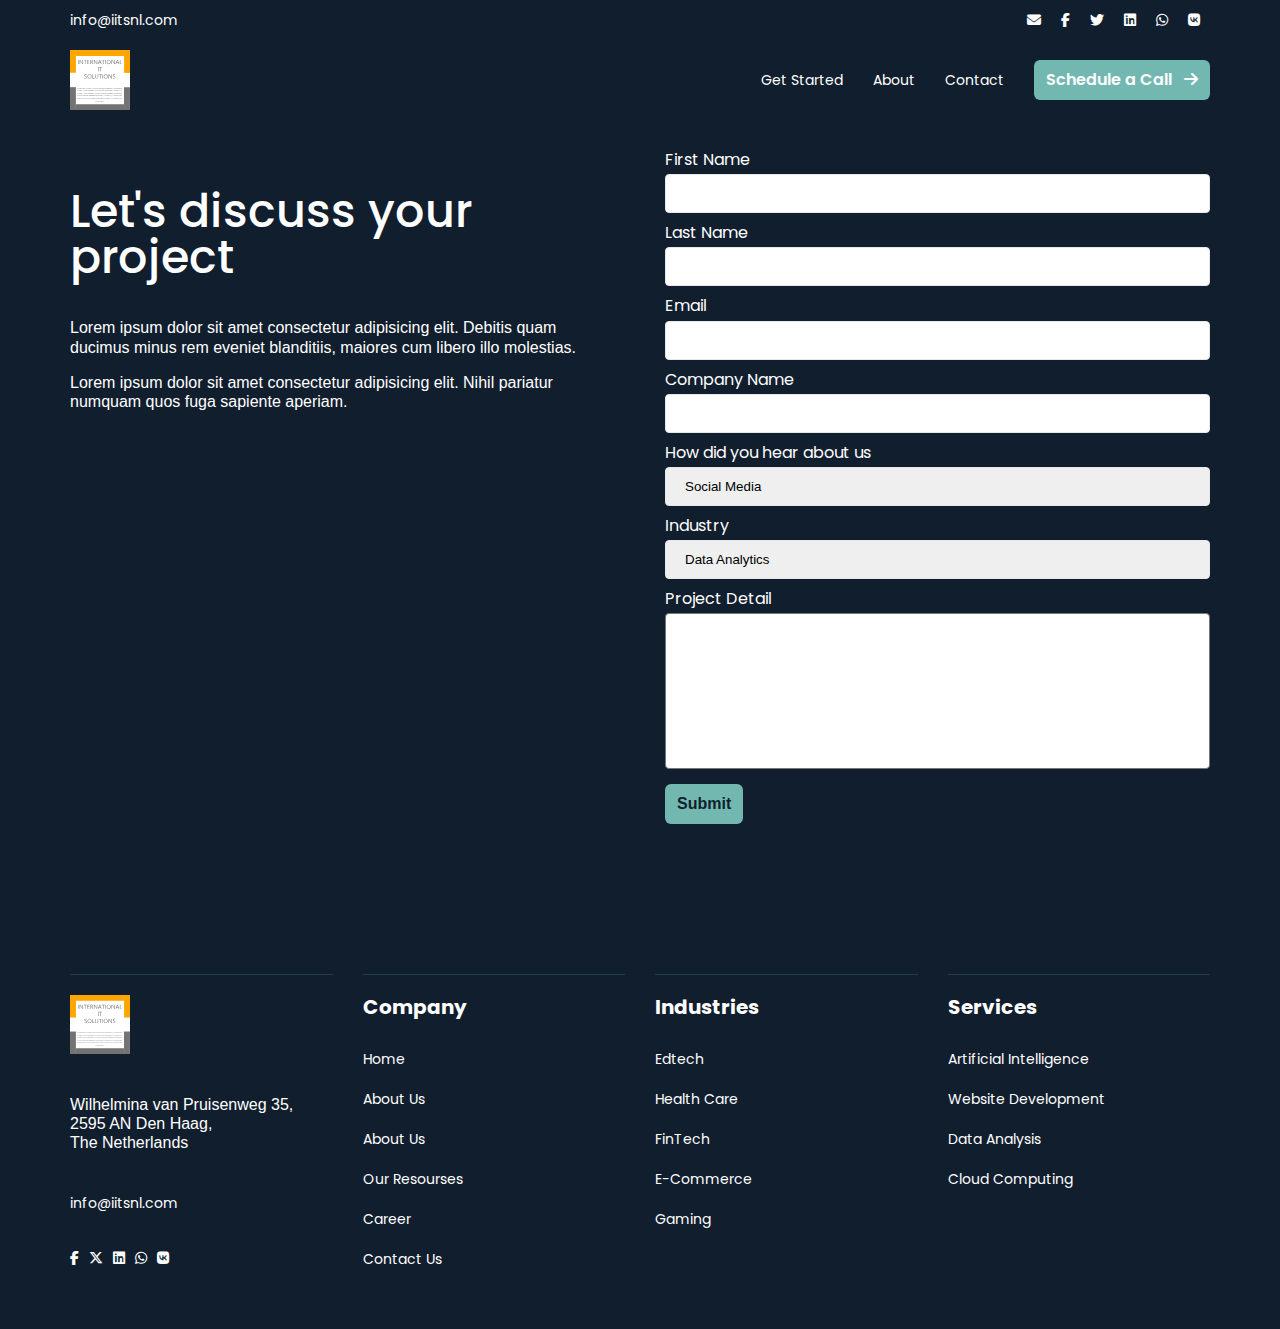
<file: contact.html>
<!DOCTYPE html>
<html lang="en">

<head>
    <meta charset="UTF-8">
    <meta http-equiv="X-UA-Compatible" content="IE=edge">
    <meta name="viewport" content="width=device-width, initial-scale=1.0">
    <title>Home</title>
    <link rel="stylesheet" href="./assets/css/slick.css">
    <link rel="stylesheet" href="./assets/css/style.min.css">
</head>

<body>

    <!-- Start Here -->

    <div class="headerTop">
        <div class="wrapper">
            <div class="headerTop-inner">
                <a href="#">info@iitsnl.com</a>
                <div class="headerTop-socials">
                    <a href=""><i class="fa-solid fa-envelope"></i></a>
                    <a href=""><i class="fa-brands fa-facebook-f"></i></a>
                    <a href=""><i class="fa-brands fa-twitter"></i></a>
                    <a href=""><i class="fa-brands fa-linkedin"></i></a>
                    <a href=""><i class="fa-brands fa-whatsapp"></i></a>
                    <a href=""><i class="fa-brands fa-vk"></i></a>
                </div>
            </div>
        </div>
    </div>



    <header>
        <div class="wrapper">
          <nav>
            <div class="logo">
            <a href="/"><img src="./assets/img/IITSNL Logo.svg" alt=""></a>
          </div>
            <div class="nav-link">
              <a href="#">Get Started</a>
              <a href="#">About</a>
              <a href="/contact.html">Contact</a>
    
              <a href="" class="btn theme-btn">
                Schedule a Call <span><i class="fa-solid fa-arrow-right"></i></span>
              </a>
            </div>
    
            <div class="hamburger">
              <span class="bar"></span>
              <span class="bar"></span>
              <span class="bar"></span>
            </div>
          </nav>
        </div>
      </header>


    <div class="Contact-Us pt-100">

        <div class="wrapper">
            <div class="CU-inner py-50">
                <div class="CU-content">

                    <h2>Let's discuss your project</h2>
                    <p>
                        Lorem ipsum dolor sit amet consectetur adipisicing elit. Debitis quam ducimus minus rem eveniet
                        blanditiis, maiores cum libero illo molestias.
                    </p>
                    <p>Lorem ipsum dolor sit amet consectetur adipisicing elit. Nihil pariatur numquam quos fuga
                        sapiente aperiam.</p>
                </div>
                <div class="CU-form">
                    <form method="post" id="contact-form" action="">
                        <div class="form-control">
                            <label for="FirstName">First Name</label>
                            <input type="text" id="FirstName" name="FirstName" class="form-input">
                        </div>
                        <div class="form-control">
                            <label for="LastName">Last Name</label>
                            <input type="text" id="LastName" name="LastName" class="form-input">
                        </div>
                        <div class="form-control">
                            <label for="email">Email</label>
                            <input type="email" id="email" name="email" class="form-input">
                        </div>
                        <div class="form-control">
                            <label for="companyName">Company Name</label>
                            <input type="text" id="companyName" name="companyName" class="form-input">
                        </div>
                        <div class="form-control">
                            <label for="hearAboutUs">How did you hear about us</label>
                            <select name="hearAboutUs" id="hearAboutUs" class="form-input">
                                <option value="Social Media">Social Media</option>
                                <option value="Organic Search">Organic Search</option>
                                <option value="Offline Source">Offline Source</option>
                            </select>
                        </div>
                        <div class="form-control">
                            <label for="industry">Industry</label>
                            <select name="industry" id="industry" class="form-input">
                                <option value="Data Analytics">Data Analytics</option>
                                <option value="Web Development">Web Development</option>
                                <option value="Artificial Intelligence">Artificial Intelligence</option>
                                <option value="Azure Cloud">Azure Cloud</option>
                            </select>
                        </div>
                        <div class="form-control">
                            <label for="projectDetail">Project Detail</label>
                            <textarea name="projectDetail" id="projectDetail" cols="30" rows="10"></textarea>
                        </div>
                                
                        <button type="submit" class="theme-btn">Submit</button>
                    </form>
                </div>
            </div>
        </div>
    </div>




    <footer class="pt-100">
        <div class="wrapper">
            <div class="footer-row">
                <div class="footer-col">
                    <div class="logo">

                        <img src="./assets/img/IITSNL Logo.svg" alt="">
                    </div>
                    <p>
                        Wilhelmina van Pruisenweg 35, <br> 2595 AN Den Haag, <br> The Netherlands
                    </p>

                    <a href="mailto:info@iitsnl.com">info@iitsnl.com</a>

                    <div class="footer-socials">
                        <a href=""><i class="fa-brands fa-facebook-f"></i></a>
                        <a href=""><i class="fa-brands fa-x-twitter"></i></a>
                        <a href=""><i class="fa-brands fa-linkedin"></i></a>
                        <a href=""><i class="fa-brands fa-whatsapp"></i></a>
                        <a href=""><i class="fa-brands fa-vk"></i></a>
                    </div>
                </div>

                <div class="footer-col">
                    <h5>Company</h5>
                    <ul>
                        <li>
                            <a href="">
                                Home
                            </a>

                        </li>
                        <li>
                            <a href="">
                                About Us
                            </a>
                        </li>
                        <li>
                            <a href="">
                                About Us
                            </a>
                        </li>
                        <li>
                            <a href="">
                                Our Resourses
                            </a>
                        </li>
                        <li>
                            <a href="">
                                Career
                            </a>
                        </li>
                        <li>
                            <a href="">
                                Contact Us
                            </a>
                        </li>
                    </ul>

                </div>
                <div class="footer-col">
                    <h5>Industries</h5>
                    <ul>
                        <li>
                            <a href="">
                                Edtech
                            </a>

                        </li>
                        <li>
                            <a href="">
                                Health Care
                            </a>
                        </li>
                        <li>
                            <a href="">
                                FinTech
                            </a>
                        </li>
                        <li>
                            <a href="">
                                E-Commerce
                            </a>
                        </li>
                        <li>
                            <a href="">
                                Gaming
                            </a>
                        </li>

                    </ul>

                </div>
                <div class="footer-col">
                    <h5>Services</h5>
                    <ul>
                        <li>
                            <a href="">
                                Artificial Intelligence
                            </a>

                        </li>
                        <li>
                            <a href="">
                                Website Development
                            </a>
                        </li>
                        <li>
                            <a href="">
                                Data Analysis
                            </a>
                        </li>
                        <li>
                            <a href="">
                                Cloud Computing
                            </a>
                        </li>

                    </ul>

                </div>
            </div>

        </div>
    </footer>
    <script src="./assets/js/jquery-3.1.1.min.js"></script>
    <script src="./assets/js/jquery.validate.min.js"></script>
    <script src="./assets/js/slick.min.js"></script>
    <script src="./assets/js/main.js"></script>

</body>

</html>
</file>
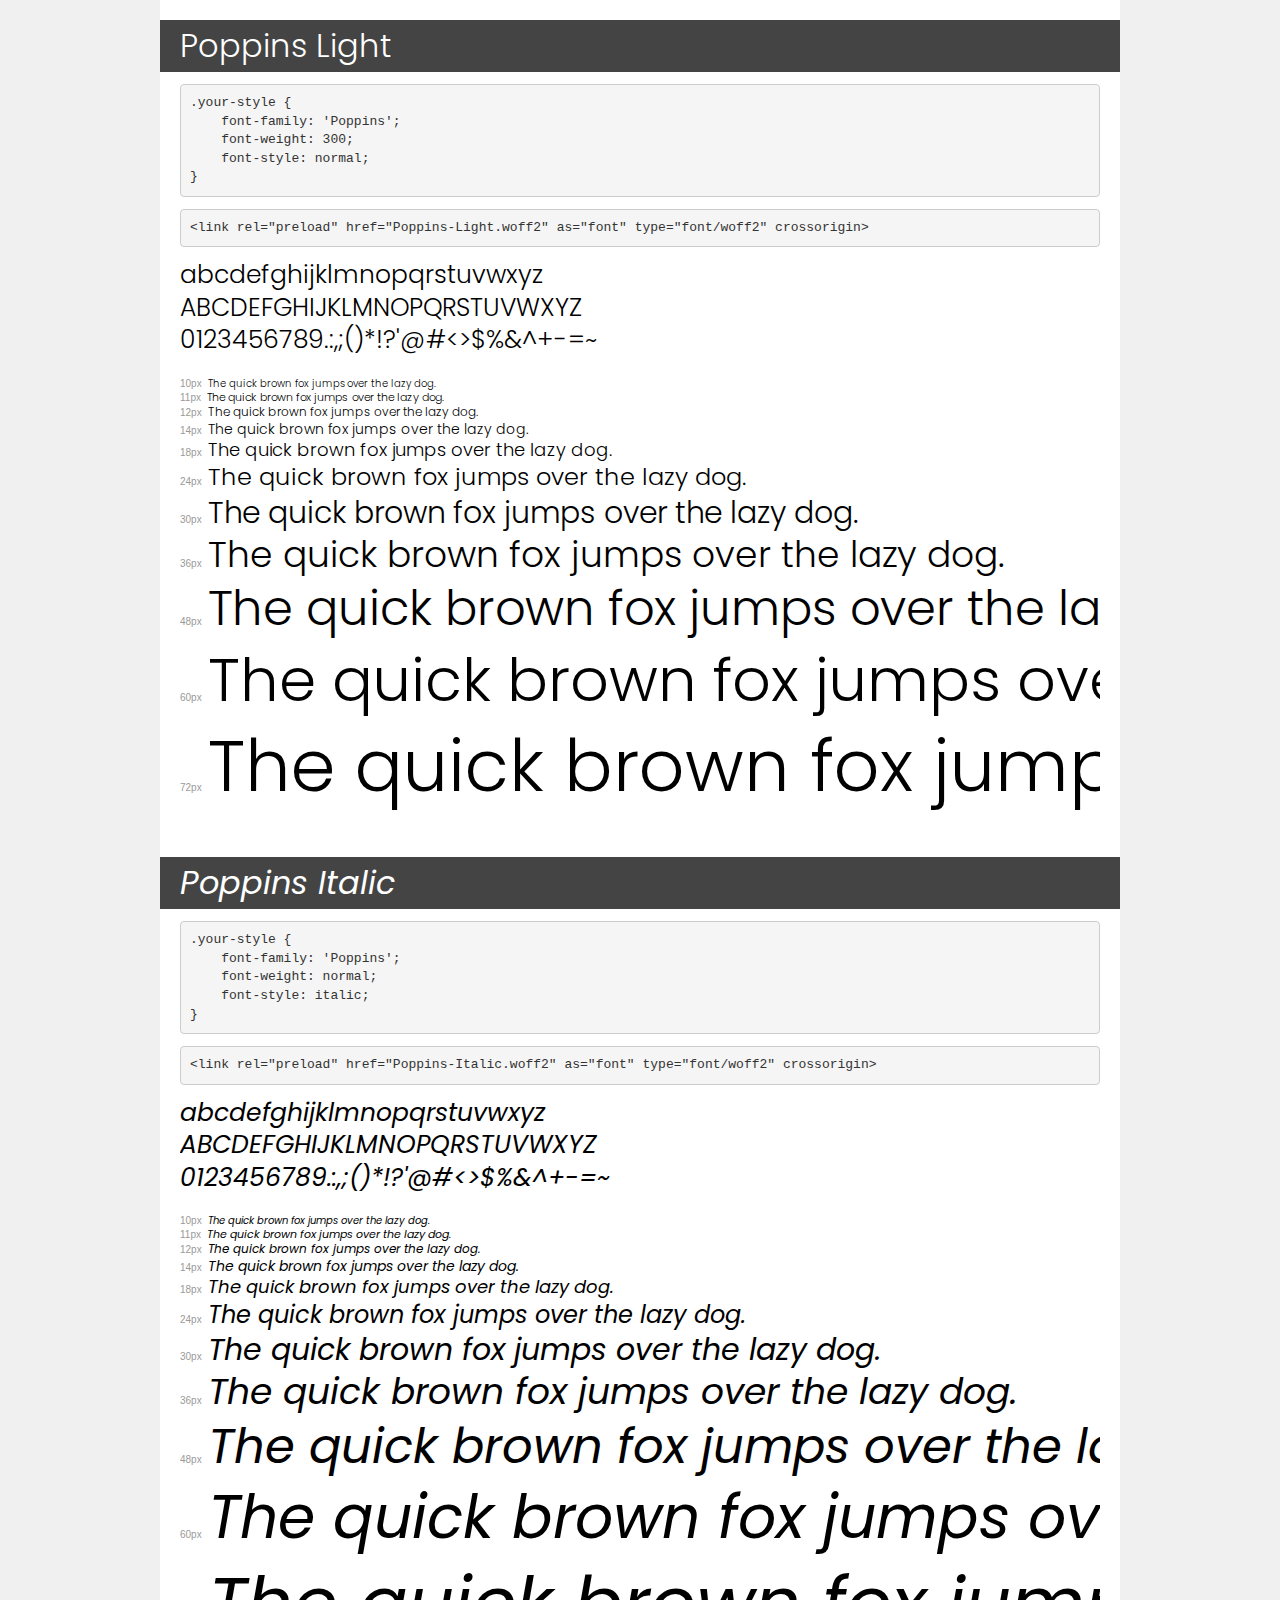
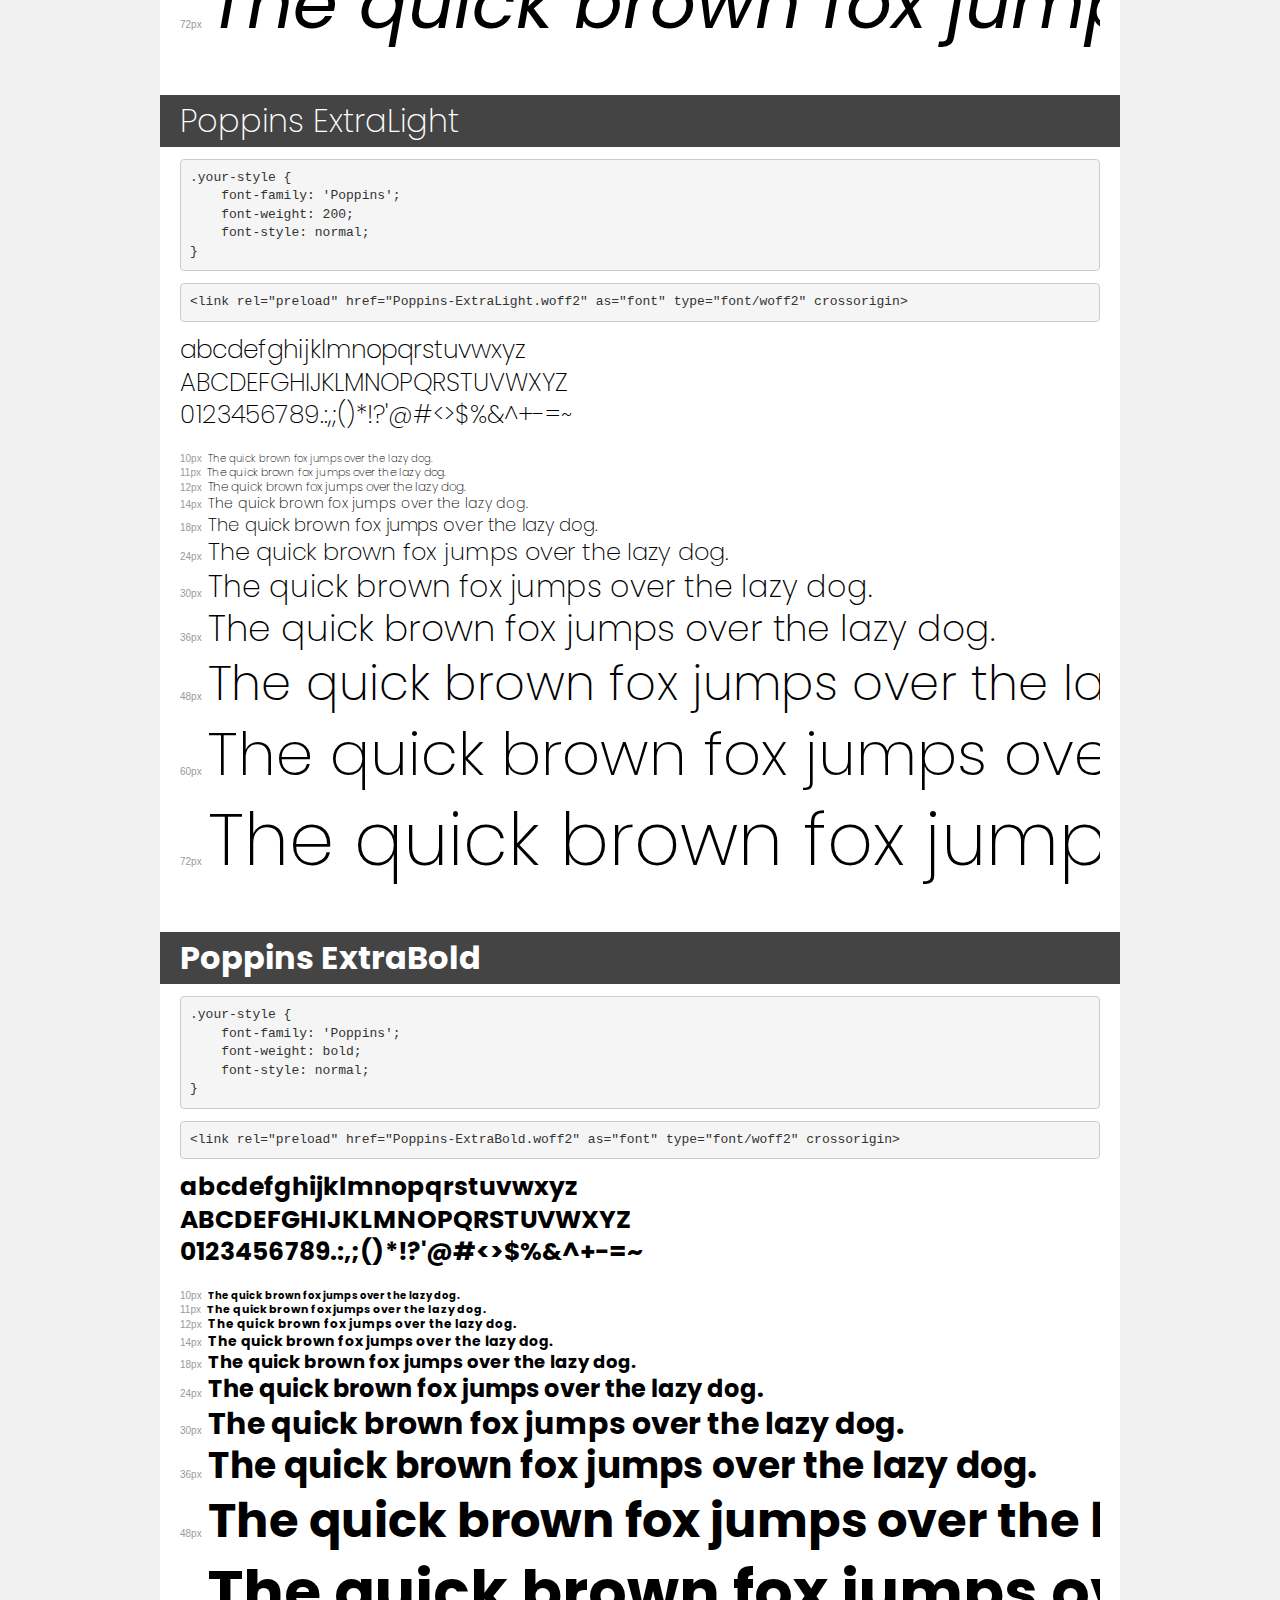
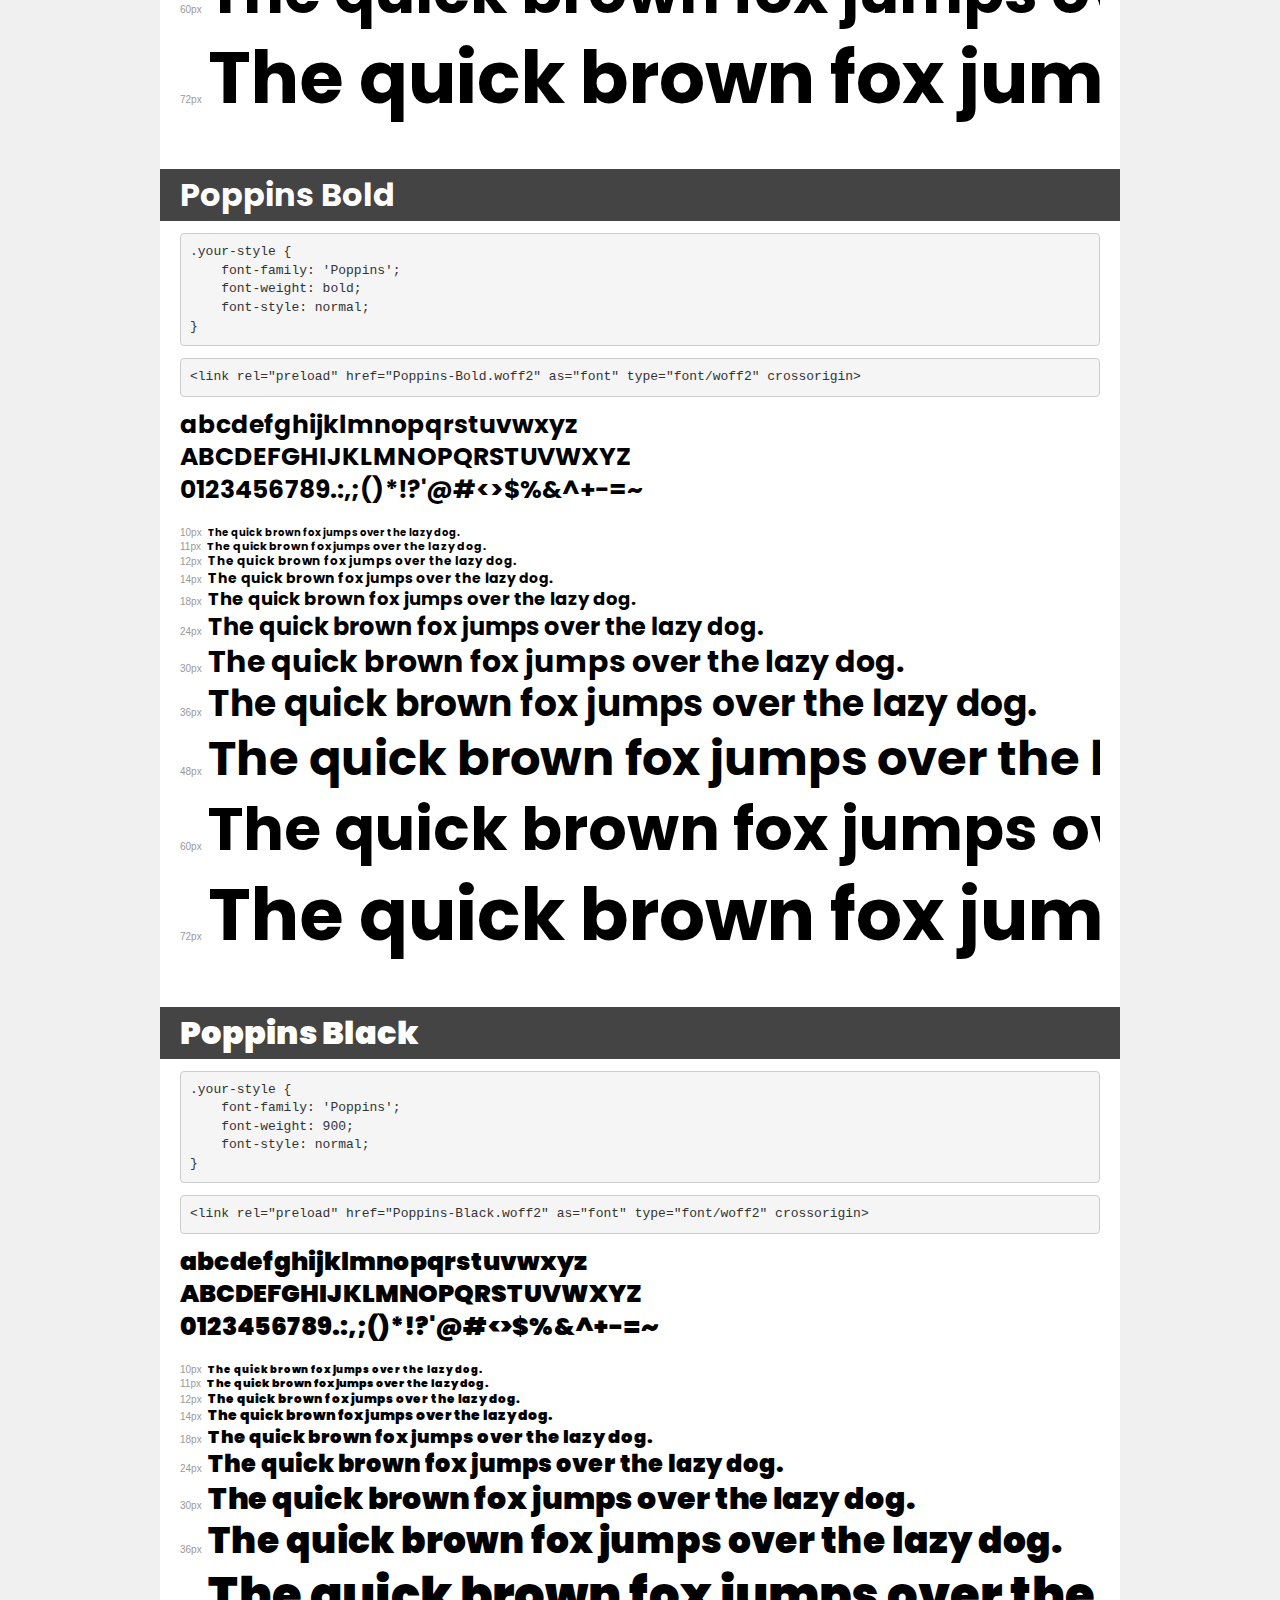
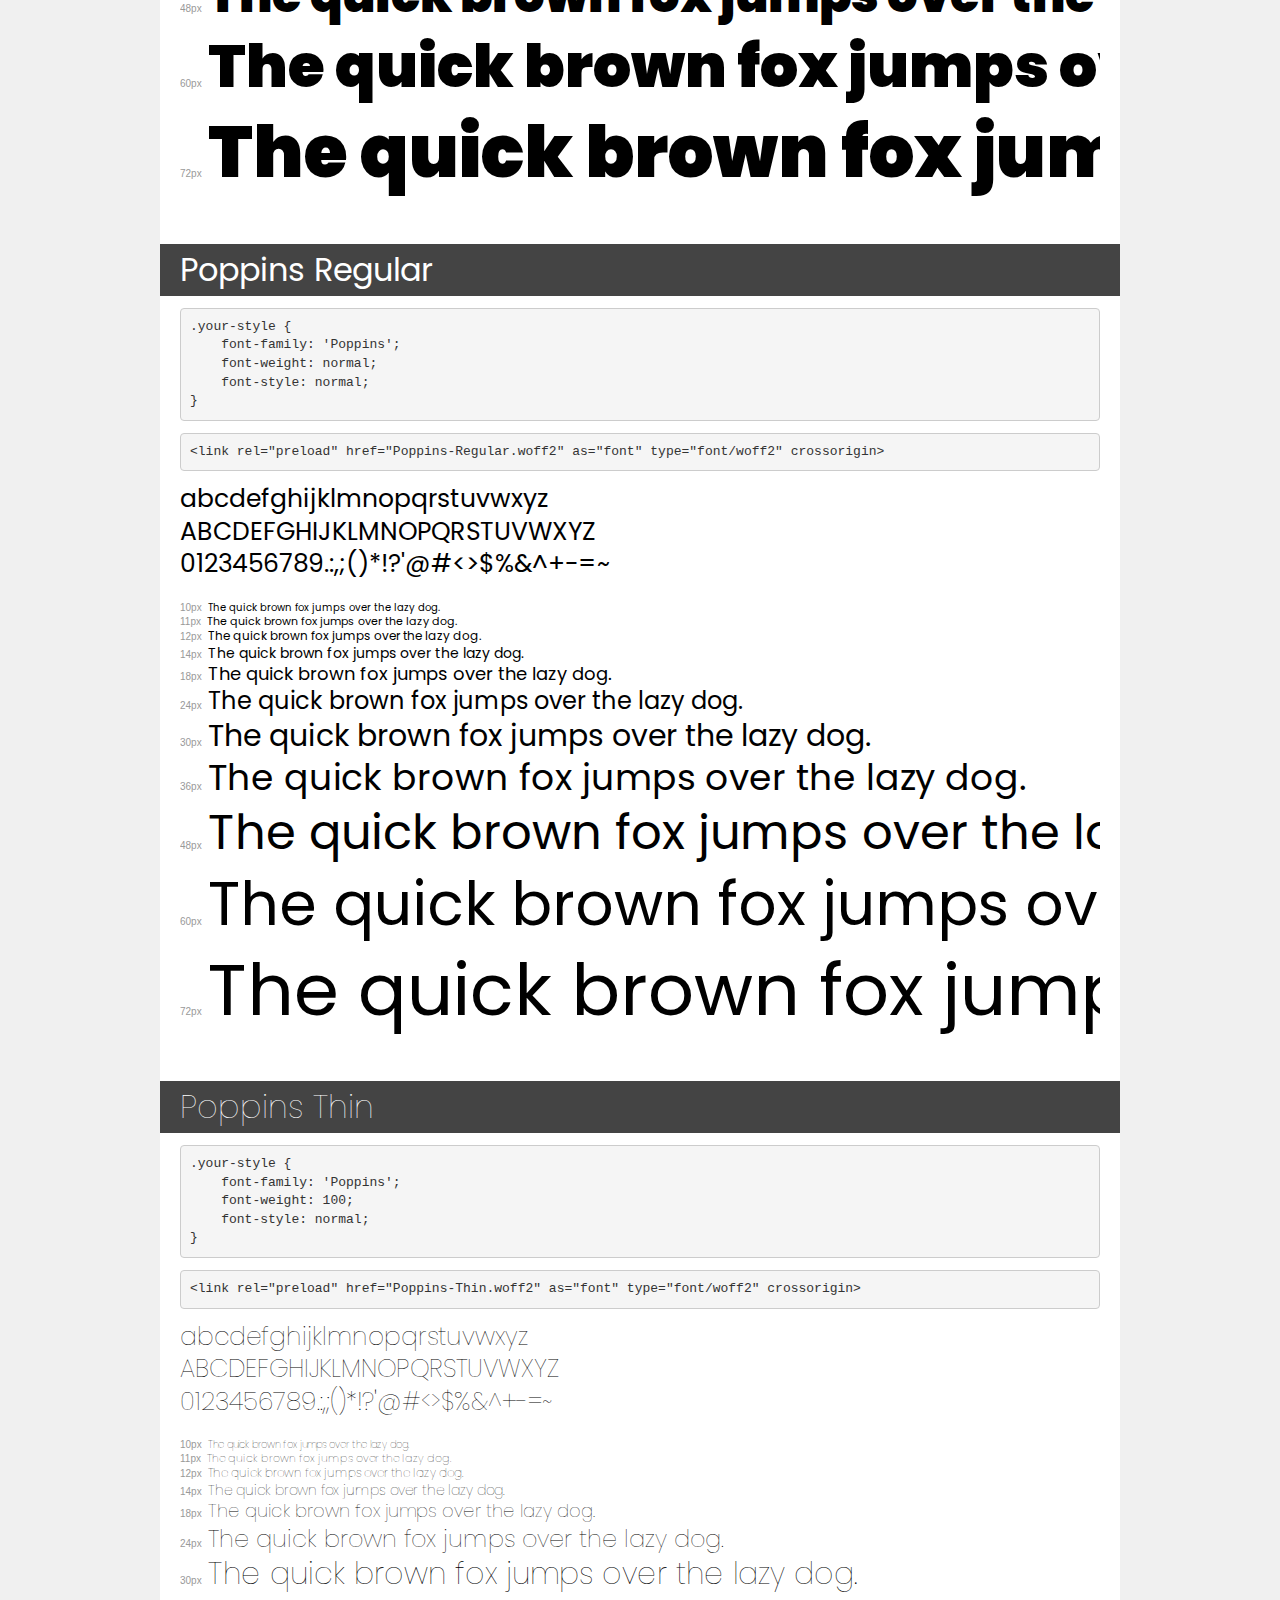
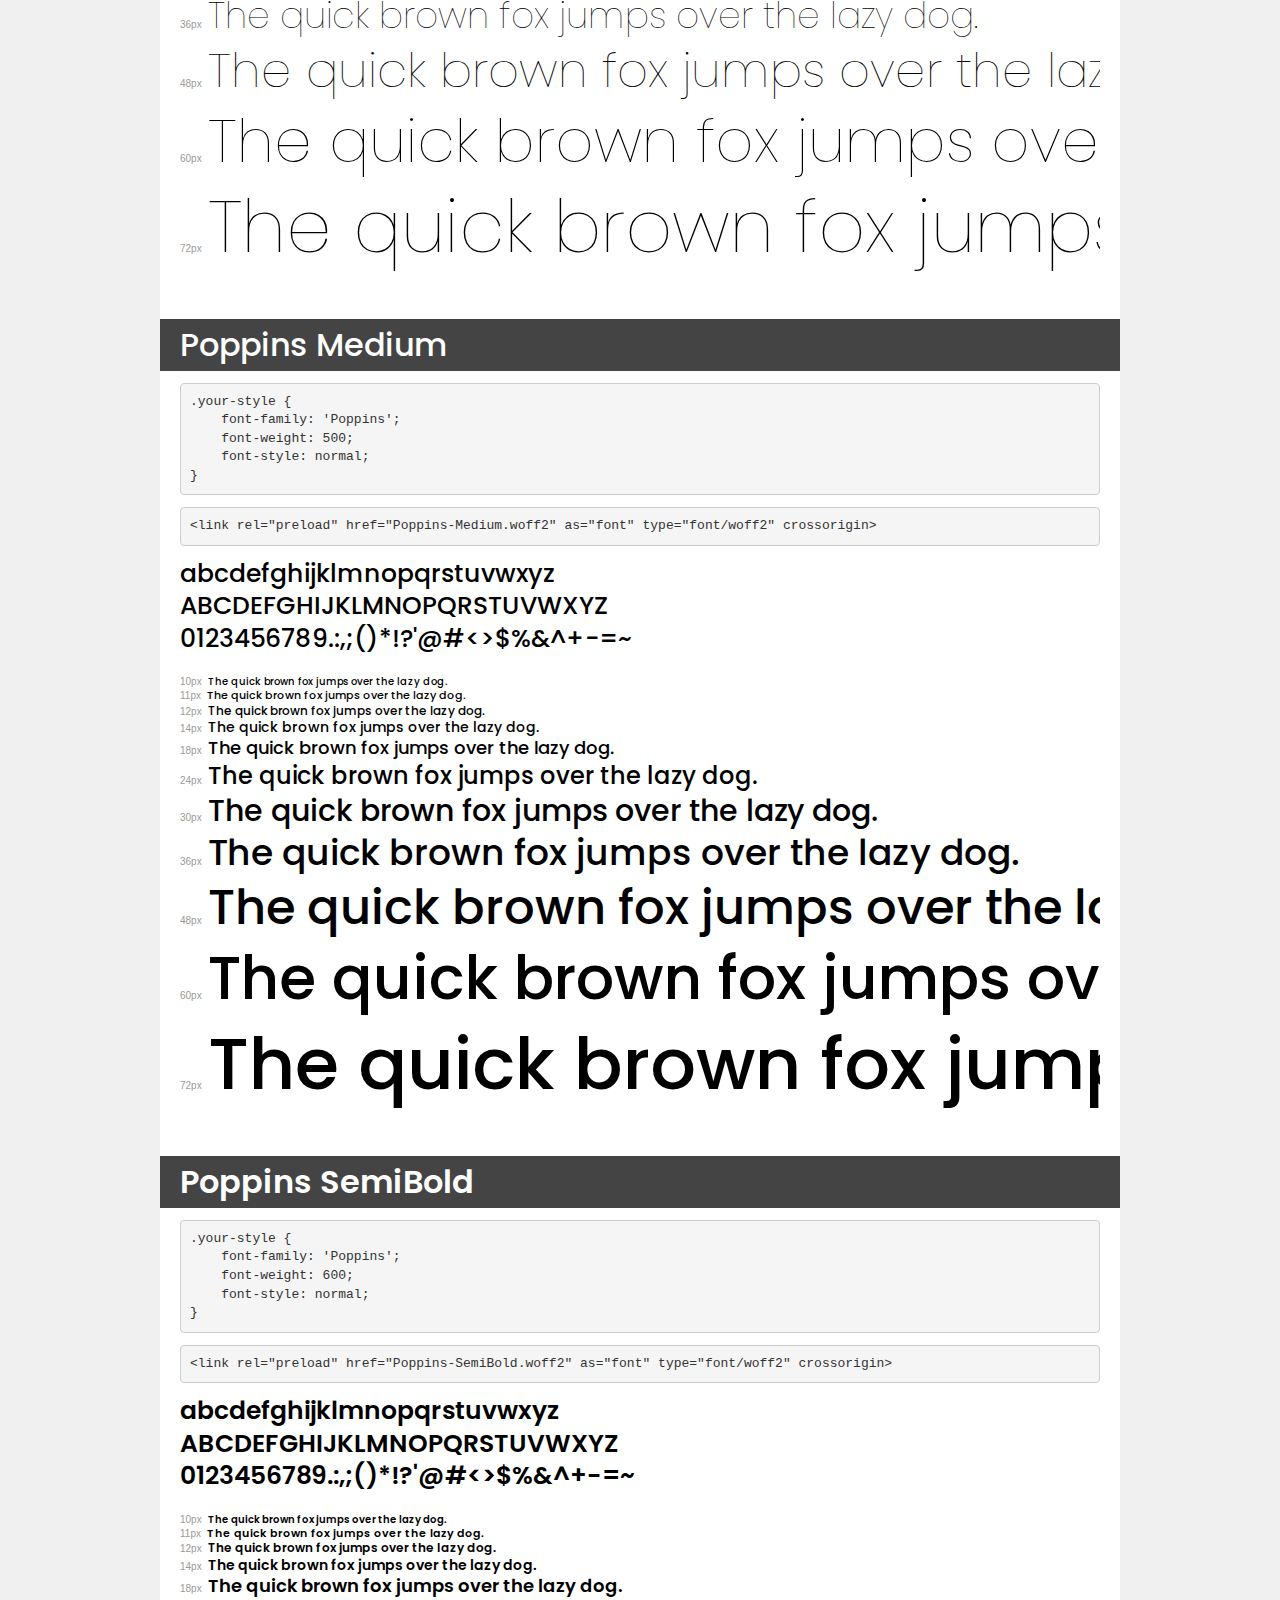
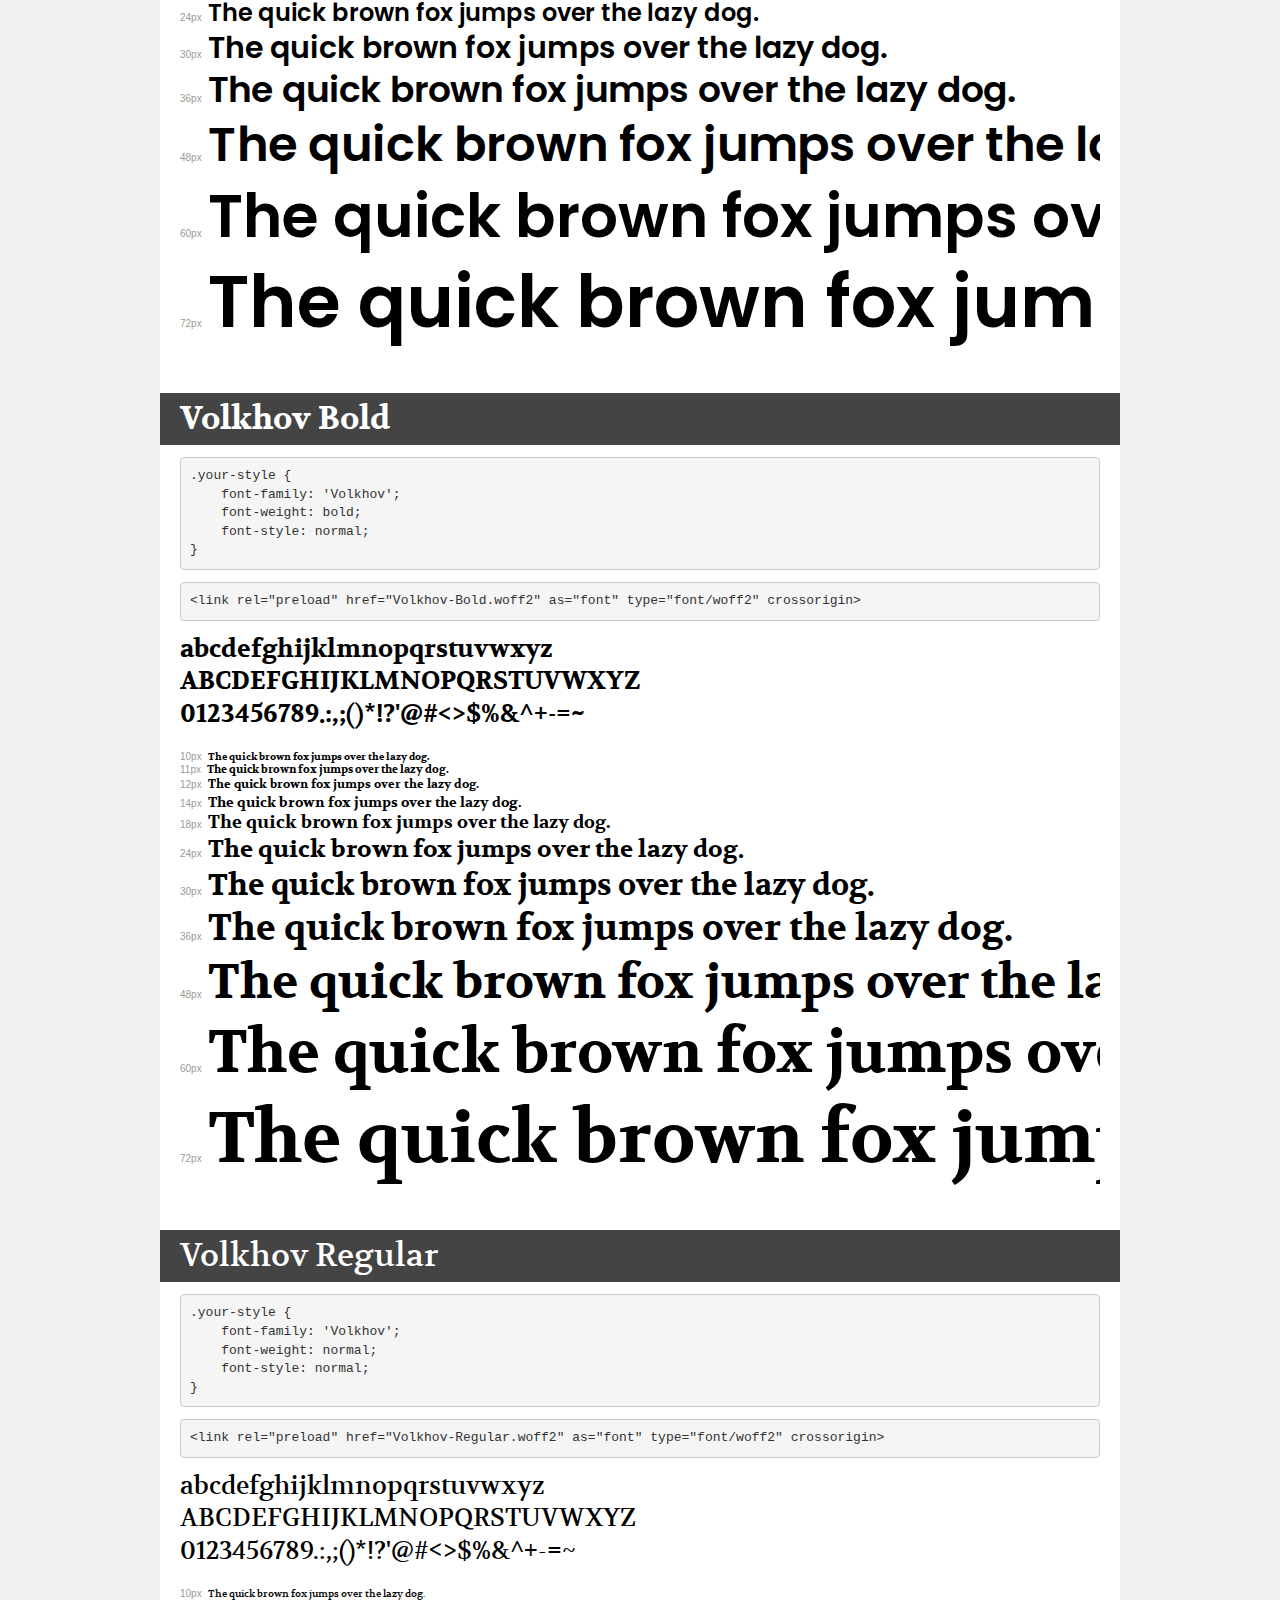
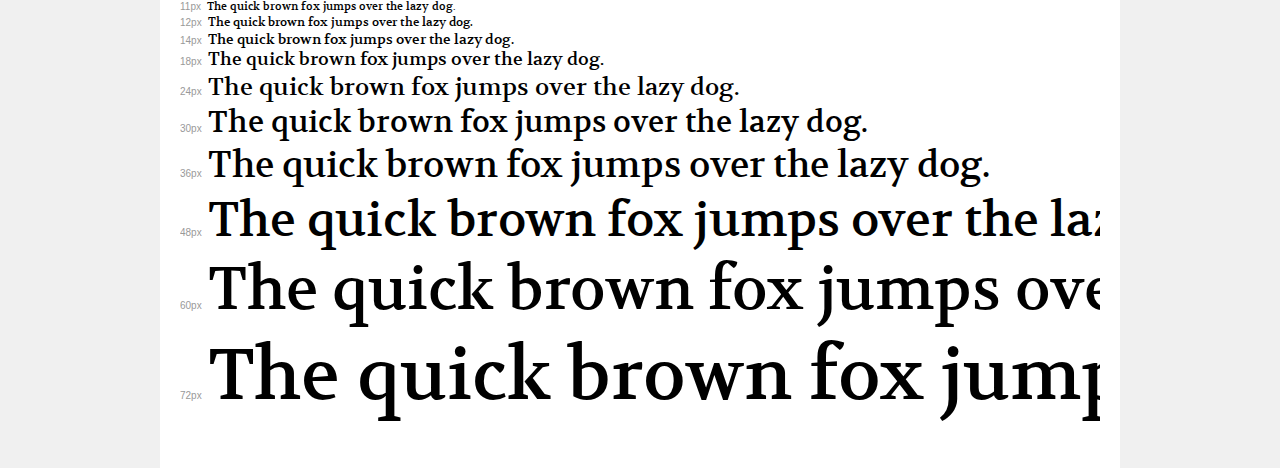
<file: assets/fonts/demo.html>
<!DOCTYPE html>
<html lang="en">
<head>
    <meta charset="utf-8">
    <meta http-equiv="X-UA-Compatible" content="IE=edge">
    <meta name="viewport" content="width=device-width, initial-scale=1">
    <meta name="robots" content="noindex, noarchive">
    <meta name="format-detection" content="telephone=no">
    <title>Transfonter demo</title>
    <link href="stylesheet.css" rel="stylesheet">
    <style>
        /*
        http://meyerweb.com/eric/tools/css/reset/
        v2.0 | 20110126
        License: none (public domain)
        */
        html, body, div, span, applet, object, iframe,
        h1, h2, h3, h4, h5, h6, p, blockquote, pre,
        a, abbr, acronym, address, big, cite, code,
        del, dfn, em, img, ins, kbd, q, s, samp,
        small, strike, strong, sub, sup, tt, var,
        b, u, i, center,
        dl, dt, dd, ol, ul, li,
        fieldset, form, label, legend,
        table, caption, tbody, tfoot, thead, tr, th, td,
        article, aside, canvas, details, embed,
        figure, figcaption, footer, header, hgroup,
        menu, nav, output, ruby, section, summary,
        time, mark, audio, video {
            margin: 0;
            padding: 0;
            border: 0;
            font-size: 100%;
            font: inherit;
            vertical-align: baseline;
        }
        /* HTML5 display-role reset for older browsers */
        article, aside, details, figcaption, figure,
        footer, header, hgroup, menu, nav, section {
            display: block;
        }
        body {
            line-height: 1;
        }
        ol, ul {
            list-style: none;
        }
        blockquote, q {
            quotes: none;
        }
        blockquote:before, blockquote:after,
        q:before, q:after {
            content: '';
            content: none;
        }
        table {
            border-collapse: collapse;
            border-spacing: 0;
        }
        /* demo styles */
        body {
            background: #f0f0f0;
            color: #000;
        }
        .page {
            background: #fff;
            width: 920px;
            margin: 0 auto;
            padding: 20px 20px 0 20px;
            overflow: hidden;
        }
        .font-container {
            overflow-x: auto;
            overflow-y: hidden;
            margin-bottom: 40px;
            line-height: 1.3;
            white-space: nowrap;
            padding-bottom: 5px;
        }
        h1 {
            position: relative;
            background: #444;
            font-size: 32px;
            color: #fff;
            padding: 10px 20px;
            margin: 0 -20px 12px -20px;
        }
        .letters {
            font-size: 25px;
            margin-bottom: 20px;
        }
        .s10:before {
            content: '10px';
        }
        .s11:before {
            content: '11px';
        }
        .s12:before {
            content: '12px';
        }
        .s14:before {
            content: '14px';
        }
        .s18:before {
            content: '18px';
        }
        .s24:before {
            content: '24px';
        }
        .s30:before {
            content: '30px';
        }
        .s36:before {
            content: '36px';
        }
        .s48:before {
            content: '48px';
        }
        .s60:before {
            content: '60px';
        }
        .s72:before {
            content: '72px';
        }
        .s10:before, .s11:before, .s12:before, .s14:before,
        .s18:before, .s24:before, .s30:before, .s36:before,
        .s48:before, .s60:before, .s72:before {
            font-family: Arial, sans-serif;
            font-size: 10px;
            font-weight: normal;
            font-style: normal;
            color: #999;
            padding-right: 6px;
        }
        pre {
            display: block;
            padding: 9px;
            margin: 0 0 12px;
            font-family: Monaco, Menlo, Consolas, "Courier New", monospace;
            font-size: 13px;
            line-height: 1.428571429;
            color: #333;
            font-weight: normal;
            font-style: normal;
            background-color: #f5f5f5;
            border: 1px solid #ccc;
            overflow-x: auto;
            border-radius: 4px;
        }
        /* responsive */
        @media (max-width: 959px) {
            .page {
                width: auto;
                margin: 0;
            }
        }
    </style>
</head>
<body>
<div class="page">
    <div class="demo">
        <h1 style="font-family: 'Poppins'; font-weight: 300; font-style: normal;">Poppins Light</h1>
        <pre title="Usage">.your-style {
    font-family: 'Poppins';
    font-weight: 300;
    font-style: normal;
}</pre>
        <pre title="Preload (optional)">
&lt;link rel=&quot;preload&quot; href=&quot;Poppins-Light.woff2&quot; as=&quot;font&quot; type=&quot;font/woff2&quot; crossorigin&gt;</pre>
        <div class="font-container" style="font-family: 'Poppins'; font-weight: 300; font-style: normal;">
            <p class="letters">
                abcdefghijklmnopqrstuvwxyz<br>
ABCDEFGHIJKLMNOPQRSTUVWXYZ<br>
                0123456789.:,;()*!?'@#&lt;&gt;$%&^+-=~
            </p>
            <p class="s10" style="font-size: 10px;">The quick brown fox jumps over the lazy dog.</p>
            <p class="s11" style="font-size: 11px;">The quick brown fox jumps over the lazy dog.</p>
            <p class="s12" style="font-size: 12px;">The quick brown fox jumps over the lazy dog.</p>
            <p class="s14" style="font-size: 14px;">The quick brown fox jumps over the lazy dog.</p>
            <p class="s18" style="font-size: 18px;">The quick brown fox jumps over the lazy dog.</p>
            <p class="s24" style="font-size: 24px;">The quick brown fox jumps over the lazy dog.</p>
            <p class="s30" style="font-size: 30px;">The quick brown fox jumps over the lazy dog.</p>
            <p class="s36" style="font-size: 36px;">The quick brown fox jumps over the lazy dog.</p>
            <p class="s48" style="font-size: 48px;">The quick brown fox jumps over the lazy dog.</p>
            <p class="s60" style="font-size: 60px;">The quick brown fox jumps over the lazy dog.</p>
            <p class="s72" style="font-size: 72px;">The quick brown fox jumps over the lazy dog.</p>
        </div>
    </div>

    <div class="demo">
        <h1 style="font-family: 'Poppins'; font-weight: normal; font-style: italic;">Poppins Italic</h1>
        <pre title="Usage">.your-style {
    font-family: 'Poppins';
    font-weight: normal;
    font-style: italic;
}</pre>
        <pre title="Preload (optional)">
&lt;link rel=&quot;preload&quot; href=&quot;Poppins-Italic.woff2&quot; as=&quot;font&quot; type=&quot;font/woff2&quot; crossorigin&gt;</pre>
        <div class="font-container" style="font-family: 'Poppins'; font-weight: normal; font-style: italic;">
            <p class="letters">
                abcdefghijklmnopqrstuvwxyz<br>
ABCDEFGHIJKLMNOPQRSTUVWXYZ<br>
                0123456789.:,;()*!?'@#&lt;&gt;$%&^+-=~
            </p>
            <p class="s10" style="font-size: 10px;">The quick brown fox jumps over the lazy dog.</p>
            <p class="s11" style="font-size: 11px;">The quick brown fox jumps over the lazy dog.</p>
            <p class="s12" style="font-size: 12px;">The quick brown fox jumps over the lazy dog.</p>
            <p class="s14" style="font-size: 14px;">The quick brown fox jumps over the lazy dog.</p>
            <p class="s18" style="font-size: 18px;">The quick brown fox jumps over the lazy dog.</p>
            <p class="s24" style="font-size: 24px;">The quick brown fox jumps over the lazy dog.</p>
            <p class="s30" style="font-size: 30px;">The quick brown fox jumps over the lazy dog.</p>
            <p class="s36" style="font-size: 36px;">The quick brown fox jumps over the lazy dog.</p>
            <p class="s48" style="font-size: 48px;">The quick brown fox jumps over the lazy dog.</p>
            <p class="s60" style="font-size: 60px;">The quick brown fox jumps over the lazy dog.</p>
            <p class="s72" style="font-size: 72px;">The quick brown fox jumps over the lazy dog.</p>
        </div>
    </div>

    <div class="demo">
        <h1 style="font-family: 'Poppins'; font-weight: 200; font-style: normal;">Poppins ExtraLight</h1>
        <pre title="Usage">.your-style {
    font-family: 'Poppins';
    font-weight: 200;
    font-style: normal;
}</pre>
        <pre title="Preload (optional)">
&lt;link rel=&quot;preload&quot; href=&quot;Poppins-ExtraLight.woff2&quot; as=&quot;font&quot; type=&quot;font/woff2&quot; crossorigin&gt;</pre>
        <div class="font-container" style="font-family: 'Poppins'; font-weight: 200; font-style: normal;">
            <p class="letters">
                abcdefghijklmnopqrstuvwxyz<br>
ABCDEFGHIJKLMNOPQRSTUVWXYZ<br>
                0123456789.:,;()*!?'@#&lt;&gt;$%&^+-=~
            </p>
            <p class="s10" style="font-size: 10px;">The quick brown fox jumps over the lazy dog.</p>
            <p class="s11" style="font-size: 11px;">The quick brown fox jumps over the lazy dog.</p>
            <p class="s12" style="font-size: 12px;">The quick brown fox jumps over the lazy dog.</p>
            <p class="s14" style="font-size: 14px;">The quick brown fox jumps over the lazy dog.</p>
            <p class="s18" style="font-size: 18px;">The quick brown fox jumps over the lazy dog.</p>
            <p class="s24" style="font-size: 24px;">The quick brown fox jumps over the lazy dog.</p>
            <p class="s30" style="font-size: 30px;">The quick brown fox jumps over the lazy dog.</p>
            <p class="s36" style="font-size: 36px;">The quick brown fox jumps over the lazy dog.</p>
            <p class="s48" style="font-size: 48px;">The quick brown fox jumps over the lazy dog.</p>
            <p class="s60" style="font-size: 60px;">The quick brown fox jumps over the lazy dog.</p>
            <p class="s72" style="font-size: 72px;">The quick brown fox jumps over the lazy dog.</p>
        </div>
    </div>

    <div class="demo">
        <h1 style="font-family: 'Poppins'; font-weight: bold; font-style: normal;">Poppins ExtraBold</h1>
        <pre title="Usage">.your-style {
    font-family: 'Poppins';
    font-weight: bold;
    font-style: normal;
}</pre>
        <pre title="Preload (optional)">
&lt;link rel=&quot;preload&quot; href=&quot;Poppins-ExtraBold.woff2&quot; as=&quot;font&quot; type=&quot;font/woff2&quot; crossorigin&gt;</pre>
        <div class="font-container" style="font-family: 'Poppins'; font-weight: bold; font-style: normal;">
            <p class="letters">
                abcdefghijklmnopqrstuvwxyz<br>
ABCDEFGHIJKLMNOPQRSTUVWXYZ<br>
                0123456789.:,;()*!?'@#&lt;&gt;$%&^+-=~
            </p>
            <p class="s10" style="font-size: 10px;">The quick brown fox jumps over the lazy dog.</p>
            <p class="s11" style="font-size: 11px;">The quick brown fox jumps over the lazy dog.</p>
            <p class="s12" style="font-size: 12px;">The quick brown fox jumps over the lazy dog.</p>
            <p class="s14" style="font-size: 14px;">The quick brown fox jumps over the lazy dog.</p>
            <p class="s18" style="font-size: 18px;">The quick brown fox jumps over the lazy dog.</p>
            <p class="s24" style="font-size: 24px;">The quick brown fox jumps over the lazy dog.</p>
            <p class="s30" style="font-size: 30px;">The quick brown fox jumps over the lazy dog.</p>
            <p class="s36" style="font-size: 36px;">The quick brown fox jumps over the lazy dog.</p>
            <p class="s48" style="font-size: 48px;">The quick brown fox jumps over the lazy dog.</p>
            <p class="s60" style="font-size: 60px;">The quick brown fox jumps over the lazy dog.</p>
            <p class="s72" style="font-size: 72px;">The quick brown fox jumps over the lazy dog.</p>
        </div>
    </div>

    <div class="demo">
        <h1 style="font-family: 'Poppins'; font-weight: bold; font-style: normal;">Poppins Bold</h1>
        <pre title="Usage">.your-style {
    font-family: 'Poppins';
    font-weight: bold;
    font-style: normal;
}</pre>
        <pre title="Preload (optional)">
&lt;link rel=&quot;preload&quot; href=&quot;Poppins-Bold.woff2&quot; as=&quot;font&quot; type=&quot;font/woff2&quot; crossorigin&gt;</pre>
        <div class="font-container" style="font-family: 'Poppins'; font-weight: bold; font-style: normal;">
            <p class="letters">
                abcdefghijklmnopqrstuvwxyz<br>
ABCDEFGHIJKLMNOPQRSTUVWXYZ<br>
                0123456789.:,;()*!?'@#&lt;&gt;$%&^+-=~
            </p>
            <p class="s10" style="font-size: 10px;">The quick brown fox jumps over the lazy dog.</p>
            <p class="s11" style="font-size: 11px;">The quick brown fox jumps over the lazy dog.</p>
            <p class="s12" style="font-size: 12px;">The quick brown fox jumps over the lazy dog.</p>
            <p class="s14" style="font-size: 14px;">The quick brown fox jumps over the lazy dog.</p>
            <p class="s18" style="font-size: 18px;">The quick brown fox jumps over the lazy dog.</p>
            <p class="s24" style="font-size: 24px;">The quick brown fox jumps over the lazy dog.</p>
            <p class="s30" style="font-size: 30px;">The quick brown fox jumps over the lazy dog.</p>
            <p class="s36" style="font-size: 36px;">The quick brown fox jumps over the lazy dog.</p>
            <p class="s48" style="font-size: 48px;">The quick brown fox jumps over the lazy dog.</p>
            <p class="s60" style="font-size: 60px;">The quick brown fox jumps over the lazy dog.</p>
            <p class="s72" style="font-size: 72px;">The quick brown fox jumps over the lazy dog.</p>
        </div>
    </div>

    <div class="demo">
        <h1 style="font-family: 'Poppins'; font-weight: 900; font-style: normal;">Poppins Black</h1>
        <pre title="Usage">.your-style {
    font-family: 'Poppins';
    font-weight: 900;
    font-style: normal;
}</pre>
        <pre title="Preload (optional)">
&lt;link rel=&quot;preload&quot; href=&quot;Poppins-Black.woff2&quot; as=&quot;font&quot; type=&quot;font/woff2&quot; crossorigin&gt;</pre>
        <div class="font-container" style="font-family: 'Poppins'; font-weight: 900; font-style: normal;">
            <p class="letters">
                abcdefghijklmnopqrstuvwxyz<br>
ABCDEFGHIJKLMNOPQRSTUVWXYZ<br>
                0123456789.:,;()*!?'@#&lt;&gt;$%&^+-=~
            </p>
            <p class="s10" style="font-size: 10px;">The quick brown fox jumps over the lazy dog.</p>
            <p class="s11" style="font-size: 11px;">The quick brown fox jumps over the lazy dog.</p>
            <p class="s12" style="font-size: 12px;">The quick brown fox jumps over the lazy dog.</p>
            <p class="s14" style="font-size: 14px;">The quick brown fox jumps over the lazy dog.</p>
            <p class="s18" style="font-size: 18px;">The quick brown fox jumps over the lazy dog.</p>
            <p class="s24" style="font-size: 24px;">The quick brown fox jumps over the lazy dog.</p>
            <p class="s30" style="font-size: 30px;">The quick brown fox jumps over the lazy dog.</p>
            <p class="s36" style="font-size: 36px;">The quick brown fox jumps over the lazy dog.</p>
            <p class="s48" style="font-size: 48px;">The quick brown fox jumps over the lazy dog.</p>
            <p class="s60" style="font-size: 60px;">The quick brown fox jumps over the lazy dog.</p>
            <p class="s72" style="font-size: 72px;">The quick brown fox jumps over the lazy dog.</p>
        </div>
    </div>

    <div class="demo">
        <h1 style="font-family: 'Poppins'; font-weight: normal; font-style: normal;">Poppins Regular</h1>
        <pre title="Usage">.your-style {
    font-family: 'Poppins';
    font-weight: normal;
    font-style: normal;
}</pre>
        <pre title="Preload (optional)">
&lt;link rel=&quot;preload&quot; href=&quot;Poppins-Regular.woff2&quot; as=&quot;font&quot; type=&quot;font/woff2&quot; crossorigin&gt;</pre>
        <div class="font-container" style="font-family: 'Poppins'; font-weight: normal; font-style: normal;">
            <p class="letters">
                abcdefghijklmnopqrstuvwxyz<br>
ABCDEFGHIJKLMNOPQRSTUVWXYZ<br>
                0123456789.:,;()*!?'@#&lt;&gt;$%&^+-=~
            </p>
            <p class="s10" style="font-size: 10px;">The quick brown fox jumps over the lazy dog.</p>
            <p class="s11" style="font-size: 11px;">The quick brown fox jumps over the lazy dog.</p>
            <p class="s12" style="font-size: 12px;">The quick brown fox jumps over the lazy dog.</p>
            <p class="s14" style="font-size: 14px;">The quick brown fox jumps over the lazy dog.</p>
            <p class="s18" style="font-size: 18px;">The quick brown fox jumps over the lazy dog.</p>
            <p class="s24" style="font-size: 24px;">The quick brown fox jumps over the lazy dog.</p>
            <p class="s30" style="font-size: 30px;">The quick brown fox jumps over the lazy dog.</p>
            <p class="s36" style="font-size: 36px;">The quick brown fox jumps over the lazy dog.</p>
            <p class="s48" style="font-size: 48px;">The quick brown fox jumps over the lazy dog.</p>
            <p class="s60" style="font-size: 60px;">The quick brown fox jumps over the lazy dog.</p>
            <p class="s72" style="font-size: 72px;">The quick brown fox jumps over the lazy dog.</p>
        </div>
    </div>

    <div class="demo">
        <h1 style="font-family: 'Poppins'; font-weight: 100; font-style: normal;">Poppins Thin</h1>
        <pre title="Usage">.your-style {
    font-family: 'Poppins';
    font-weight: 100;
    font-style: normal;
}</pre>
        <pre title="Preload (optional)">
&lt;link rel=&quot;preload&quot; href=&quot;Poppins-Thin.woff2&quot; as=&quot;font&quot; type=&quot;font/woff2&quot; crossorigin&gt;</pre>
        <div class="font-container" style="font-family: 'Poppins'; font-weight: 100; font-style: normal;">
            <p class="letters">
                abcdefghijklmnopqrstuvwxyz<br>
ABCDEFGHIJKLMNOPQRSTUVWXYZ<br>
                0123456789.:,;()*!?'@#&lt;&gt;$%&^+-=~
            </p>
            <p class="s10" style="font-size: 10px;">The quick brown fox jumps over the lazy dog.</p>
            <p class="s11" style="font-size: 11px;">The quick brown fox jumps over the lazy dog.</p>
            <p class="s12" style="font-size: 12px;">The quick brown fox jumps over the lazy dog.</p>
            <p class="s14" style="font-size: 14px;">The quick brown fox jumps over the lazy dog.</p>
            <p class="s18" style="font-size: 18px;">The quick brown fox jumps over the lazy dog.</p>
            <p class="s24" style="font-size: 24px;">The quick brown fox jumps over the lazy dog.</p>
            <p class="s30" style="font-size: 30px;">The quick brown fox jumps over the lazy dog.</p>
            <p class="s36" style="font-size: 36px;">The quick brown fox jumps over the lazy dog.</p>
            <p class="s48" style="font-size: 48px;">The quick brown fox jumps over the lazy dog.</p>
            <p class="s60" style="font-size: 60px;">The quick brown fox jumps over the lazy dog.</p>
            <p class="s72" style="font-size: 72px;">The quick brown fox jumps over the lazy dog.</p>
        </div>
    </div>

    <div class="demo">
        <h1 style="font-family: 'Poppins'; font-weight: 500; font-style: normal;">Poppins Medium</h1>
        <pre title="Usage">.your-style {
    font-family: 'Poppins';
    font-weight: 500;
    font-style: normal;
}</pre>
        <pre title="Preload (optional)">
&lt;link rel=&quot;preload&quot; href=&quot;Poppins-Medium.woff2&quot; as=&quot;font&quot; type=&quot;font/woff2&quot; crossorigin&gt;</pre>
        <div class="font-container" style="font-family: 'Poppins'; font-weight: 500; font-style: normal;">
            <p class="letters">
                abcdefghijklmnopqrstuvwxyz<br>
ABCDEFGHIJKLMNOPQRSTUVWXYZ<br>
                0123456789.:,;()*!?'@#&lt;&gt;$%&^+-=~
            </p>
            <p class="s10" style="font-size: 10px;">The quick brown fox jumps over the lazy dog.</p>
            <p class="s11" style="font-size: 11px;">The quick brown fox jumps over the lazy dog.</p>
            <p class="s12" style="font-size: 12px;">The quick brown fox jumps over the lazy dog.</p>
            <p class="s14" style="font-size: 14px;">The quick brown fox jumps over the lazy dog.</p>
            <p class="s18" style="font-size: 18px;">The quick brown fox jumps over the lazy dog.</p>
            <p class="s24" style="font-size: 24px;">The quick brown fox jumps over the lazy dog.</p>
            <p class="s30" style="font-size: 30px;">The quick brown fox jumps over the lazy dog.</p>
            <p class="s36" style="font-size: 36px;">The quick brown fox jumps over the lazy dog.</p>
            <p class="s48" style="font-size: 48px;">The quick brown fox jumps over the lazy dog.</p>
            <p class="s60" style="font-size: 60px;">The quick brown fox jumps over the lazy dog.</p>
            <p class="s72" style="font-size: 72px;">The quick brown fox jumps over the lazy dog.</p>
        </div>
    </div>

    <div class="demo">
        <h1 style="font-family: 'Poppins'; font-weight: 600; font-style: normal;">Poppins SemiBold</h1>
        <pre title="Usage">.your-style {
    font-family: 'Poppins';
    font-weight: 600;
    font-style: normal;
}</pre>
        <pre title="Preload (optional)">
&lt;link rel=&quot;preload&quot; href=&quot;Poppins-SemiBold.woff2&quot; as=&quot;font&quot; type=&quot;font/woff2&quot; crossorigin&gt;</pre>
        <div class="font-container" style="font-family: 'Poppins'; font-weight: 600; font-style: normal;">
            <p class="letters">
                abcdefghijklmnopqrstuvwxyz<br>
ABCDEFGHIJKLMNOPQRSTUVWXYZ<br>
                0123456789.:,;()*!?'@#&lt;&gt;$%&^+-=~
            </p>
            <p class="s10" style="font-size: 10px;">The quick brown fox jumps over the lazy dog.</p>
            <p class="s11" style="font-size: 11px;">The quick brown fox jumps over the lazy dog.</p>
            <p class="s12" style="font-size: 12px;">The quick brown fox jumps over the lazy dog.</p>
            <p class="s14" style="font-size: 14px;">The quick brown fox jumps over the lazy dog.</p>
            <p class="s18" style="font-size: 18px;">The quick brown fox jumps over the lazy dog.</p>
            <p class="s24" style="font-size: 24px;">The quick brown fox jumps over the lazy dog.</p>
            <p class="s30" style="font-size: 30px;">The quick brown fox jumps over the lazy dog.</p>
            <p class="s36" style="font-size: 36px;">The quick brown fox jumps over the lazy dog.</p>
            <p class="s48" style="font-size: 48px;">The quick brown fox jumps over the lazy dog.</p>
            <p class="s60" style="font-size: 60px;">The quick brown fox jumps over the lazy dog.</p>
            <p class="s72" style="font-size: 72px;">The quick brown fox jumps over the lazy dog.</p>
        </div>
    </div>

    <div class="demo">
        <h1 style="font-family: 'Volkhov'; font-weight: bold; font-style: normal;">Volkhov Bold</h1>
        <pre title="Usage">.your-style {
    font-family: 'Volkhov';
    font-weight: bold;
    font-style: normal;
}</pre>
        <pre title="Preload (optional)">
&lt;link rel=&quot;preload&quot; href=&quot;Volkhov-Bold.woff2&quot; as=&quot;font&quot; type=&quot;font/woff2&quot; crossorigin&gt;</pre>
        <div class="font-container" style="font-family: 'Volkhov'; font-weight: bold; font-style: normal;">
            <p class="letters">
                abcdefghijklmnopqrstuvwxyz<br>
ABCDEFGHIJKLMNOPQRSTUVWXYZ<br>
                0123456789.:,;()*!?'@#&lt;&gt;$%&^+-=~
            </p>
            <p class="s10" style="font-size: 10px;">The quick brown fox jumps over the lazy dog.</p>
            <p class="s11" style="font-size: 11px;">The quick brown fox jumps over the lazy dog.</p>
            <p class="s12" style="font-size: 12px;">The quick brown fox jumps over the lazy dog.</p>
            <p class="s14" style="font-size: 14px;">The quick brown fox jumps over the lazy dog.</p>
            <p class="s18" style="font-size: 18px;">The quick brown fox jumps over the lazy dog.</p>
            <p class="s24" style="font-size: 24px;">The quick brown fox jumps over the lazy dog.</p>
            <p class="s30" style="font-size: 30px;">The quick brown fox jumps over the lazy dog.</p>
            <p class="s36" style="font-size: 36px;">The quick brown fox jumps over the lazy dog.</p>
            <p class="s48" style="font-size: 48px;">The quick brown fox jumps over the lazy dog.</p>
            <p class="s60" style="font-size: 60px;">The quick brown fox jumps over the lazy dog.</p>
            <p class="s72" style="font-size: 72px;">The quick brown fox jumps over the lazy dog.</p>
        </div>
    </div>

    <div class="demo">
        <h1 style="font-family: 'Volkhov'; font-weight: normal; font-style: normal;">Volkhov Regular</h1>
        <pre title="Usage">.your-style {
    font-family: 'Volkhov';
    font-weight: normal;
    font-style: normal;
}</pre>
        <pre title="Preload (optional)">
&lt;link rel=&quot;preload&quot; href=&quot;Volkhov-Regular.woff2&quot; as=&quot;font&quot; type=&quot;font/woff2&quot; crossorigin&gt;</pre>
        <div class="font-container" style="font-family: 'Volkhov'; font-weight: normal; font-style: normal;">
            <p class="letters">
                abcdefghijklmnopqrstuvwxyz<br>
ABCDEFGHIJKLMNOPQRSTUVWXYZ<br>
                0123456789.:,;()*!?'@#&lt;&gt;$%&^+-=~
            </p>
            <p class="s10" style="font-size: 10px;">The quick brown fox jumps over the lazy dog.</p>
            <p class="s11" style="font-size: 11px;">The quick brown fox jumps over the lazy dog.</p>
            <p class="s12" style="font-size: 12px;">The quick brown fox jumps over the lazy dog.</p>
            <p class="s14" style="font-size: 14px;">The quick brown fox jumps over the lazy dog.</p>
            <p class="s18" style="font-size: 18px;">The quick brown fox jumps over the lazy dog.</p>
            <p class="s24" style="font-size: 24px;">The quick brown fox jumps over the lazy dog.</p>
            <p class="s30" style="font-size: 30px;">The quick brown fox jumps over the lazy dog.</p>
            <p class="s36" style="font-size: 36px;">The quick brown fox jumps over the lazy dog.</p>
            <p class="s48" style="font-size: 48px;">The quick brown fox jumps over the lazy dog.</p>
            <p class="s60" style="font-size: 60px;">The quick brown fox jumps over the lazy dog.</p>
            <p class="s72" style="font-size: 72px;">The quick brown fox jumps over the lazy dog.</p>
        </div>
    </div>

</div>
</body>
</html>
</file>
<file: assets/fonts/stylesheet.css>
@font-face {
    font-family: 'Poppins';
    src: url('Poppins-Light.woff2') format('woff2'),
        url('Poppins-Light.woff') format('woff');
    font-weight: 300;
    font-style: normal;
    font-display: swap;
}

@font-face {
    font-family: 'Poppins';
    src: url('Poppins-Italic.woff2') format('woff2'),
        url('Poppins-Italic.woff') format('woff');
    font-weight: normal;
    font-style: italic;
    font-display: swap;
}

@font-face {
    font-family: 'Poppins';
    src: url('Poppins-ExtraLight.woff2') format('woff2'),
        url('Poppins-ExtraLight.woff') format('woff');
    font-weight: 200;
    font-style: normal;
    font-display: swap;
}

@font-face {
    font-family: 'Poppins';
    src: url('Poppins-ExtraBold.woff2') format('woff2'),
        url('Poppins-ExtraBold.woff') format('woff');
    font-weight: bold;
    font-style: normal;
    font-display: swap;
}

@font-face {
    font-family: 'Poppins';
    src: url('Poppins-Bold.woff2') format('woff2'),
        url('Poppins-Bold.woff') format('woff');
    font-weight: bold;
    font-style: normal;
    font-display: swap;
}

@font-face {
    font-family: 'Poppins';
    src: url('Poppins-Black.woff2') format('woff2'),
        url('Poppins-Black.woff') format('woff');
    font-weight: 900;
    font-style: normal;
    font-display: swap;
}

@font-face {
    font-family: 'Poppins';
    src: url('Poppins-Regular.woff2') format('woff2'),
        url('Poppins-Regular.woff') format('woff');
    font-weight: normal;
    font-style: normal;
    font-display: swap;
}

@font-face {
    font-family: 'Poppins';
    src: url('Poppins-Thin.woff2') format('woff2'),
        url('Poppins-Thin.woff') format('woff');
    font-weight: 100;
    font-style: normal;
    font-display: swap;
}

@font-face {
    font-family: 'Poppins';
    src: url('Poppins-Medium.woff2') format('woff2'),
        url('Poppins-Medium.woff') format('woff');
    font-weight: 500;
    font-style: normal;
    font-display: swap;
}

@font-face {
    font-family: 'Poppins';
    src: url('Poppins-SemiBold.woff2') format('woff2'),
        url('Poppins-SemiBold.woff') format('woff');
    font-weight: 600;
    font-style: normal;
    font-display: swap;
}

@font-face {
    font-family: 'Volkhov';
    src: url('Volkhov-Bold.woff2') format('woff2'),
        url('Volkhov-Bold.woff') format('woff');
    font-weight: bold;
    font-style: normal;
    font-display: swap;
}

@font-face {
    font-family: 'Volkhov';
    src: url('Volkhov-Regular.woff2') format('woff2'),
        url('Volkhov-Regular.woff') format('woff');
    font-weight: normal;
    font-style: normal;
    font-display: swap;
}
</file>
<file: assets/css/style.min.css>
@import"https://cdnjs.cloudflare.com/ajax/libs/font-awesome/6.5.1/css/all.min.css";@font-face{font-family:"Poppins";src:url("../fonts/Poppins-Light.woff2") format("woff2"),url("../fonts/Poppins-Light.woff") format("woff");font-weight:300;font-style:normal;font-display:swap}@font-face{font-family:"Poppins";src:url("../fonts/Poppins-Italic.woff2") format("woff2"),url("../fonts/Poppins-Italic.woff") format("woff");font-weight:normal;font-style:italic;font-display:swap}@font-face{font-family:"Poppins";src:url("../fonts/Poppins-ExtraLight.woff2") format("woff2"),url("../fonts/Poppins-ExtraLight.woff") format("woff");font-weight:200;font-style:normal;font-display:swap}@font-face{font-family:"Poppins";src:url("../fonts/Poppins-ExtraBold.woff2") format("woff2"),url("../fonts/Poppins-ExtraBold.woff") format("woff");font-weight:bold;font-style:normal;font-display:swap}@font-face{font-family:"Poppins";src:url("../fonts/Poppins-Bold.woff2") format("woff2"),url("../fonts/Poppins-Bold.woff") format("woff");font-weight:bold;font-style:normal;font-display:swap}@font-face{font-family:"Poppins";src:url("../fonts/Poppins-Black.woff2") format("woff2"),url("../fonts/Poppins-Black.woff") format("woff");font-weight:900;font-style:normal;font-display:swap}@font-face{font-family:"Poppins";src:url("../fonts/Poppins-Regular.woff2") format("woff2"),url("../fonts/Poppins-Regular.woff") format("woff");font-weight:normal;font-style:normal;font-display:swap}@font-face{font-family:"Poppins";src:url("../fonts/Poppins-Thin.woff2") format("woff2"),url("../fonts/Poppins-Thin.woff") format("woff");font-weight:100;font-style:normal;font-display:swap}@font-face{font-family:"Poppins";src:url("../fonts/Poppins-Medium.woff2") format("woff2"),url("../fonts/Poppins-Medium.woff") format("woff");font-weight:500;font-style:normal;font-display:swap}@font-face{font-family:"Poppins";src:url("../fonts/Poppins-SemiBold.woff2") format("woff2"),url("../fonts/Poppins-SemiBold.woff") format("woff");font-weight:600;font-style:normal;font-display:swap}@font-face{font-family:"Volkhov";src:url("../fonts/Volkhov-Bold.woff2") format("woff2"),url("../fonts/Volkhov-Bold.woff") format("woff");font-weight:bold;font-style:normal;font-display:swap}@font-face{font-family:"Volkhov";src:url("../fonts/Volkhov-Regular.woff2") format("woff2"),url("../fonts/Volkhov-Regular.woff") format("woff");font-weight:normal;font-style:normal;font-display:swap}article,aside,details,figcaption,figure,footer,header,hgroup,menu,nav,section{display:block}body{color:#fff;font-size:16px;font-family:"Poppins";background:#111e2e;line-height:1.2;letter-spacing:normal;margin:0;overflow-y:auto;width:100%;overflow-x:hidden;box-sizing:border-box;position:relative;font-weight:normal}ol,ul{list-style:none}blockquote,q{quotes:none}blockquote:before,blockquote:after,q:before,q:after{content:"";content:none}table{border-collapse:collapse;border-spacing:0}input[type=submit],input[type=button],button,select{-webkit-appearance:none;-webkit-border-radius:0}button:focus{outline:unset;box-shadow:none}ul{list-style:none;padding:0;margin:0}textarea{resize:none;width:100% !important}img{max-width:100%}.form-control:focus,.form-select:focus{outline:0;box-shadow:none}.theme-color{color:#111e2e}.bg-green{background-color:#123127}.dark-text{color:#713c25}@media(max-width: 576px){body{font-size:16px}}h1,h2{font-size:46px;line-height:1;font-weight:500}h3{font-size:24px;line-height:1.2;font-weight:500}h4{font-size:20px;line-height:1.2;font-weight:500}h6{font-weight:700;font-size:16px;line-height:24px;font-family:"Volkhov";color:#fff}p{font-size:20px;line-height:1.2;font-family:sans-serif;font-size:16px}a{color:#fff;text-decoration:none;font-size:14px;line-height:20px}a:hover{color:#fff;text-decoration:none}.header{text-align:center;background:#123127 0% 0% no-repeat padding-box;box-shadow:0px 10px 6px rgba(0,0,0,.1607843137);padding:20px 0}.theme-btn{background:#72b8b1;border-radius:6px;font-weight:600;font-size:16px;line-height:24px;display:flex;align-items:center;letter-spacing:-0.01em;font-feature-settings:"calt" off;color:#111e2e;display:inline-block;text-align:center;letter-spacing:0;box-shadow:none;border:none;cursor:pointer;transition:.5s ease;padding:8px 12px}.theme-btn span{margin-left:8px}.theme-btn:hover span{margin-right:-3px;transition:.1ss ease-in-out}.theme-btn.dark-btn{background:#111e2e;color:#fff}.theme-btn.dark-btn:hover{color:#111e2e;background:#e5edf4}.theme-btn:disabled{background:#f2f2f2;color:#ccc}.theme-btn:disabled:hover{background:#f2f2f2;color:#ccc}.headerTop{position:absolute;top:0;width:100%;z-index:99}.headerTop-inner{display:flex;justify-content:space-between;align-items:center}.headerTop-socials{display:flex;align-items:center;gap:20px;padding:10px}.headerTop-socials i{color:#fff}header{position:absolute;top:40px;width:100%;z-index:99;transition:.5s ease}header .logo{margin-top:10px;margin-bottom:10px}header:hover{background-color:#fff}header:hover .nav-link a{color:#000}header:hover .bar{background-color:#000}.hamburger{width:30px;height:30px;border-radius:3px;display:none;cursor:pointer;position:relative;overflow:hidden;transition:.5s}.bar{width:20px;height:2px;border-radius:5px;background:#fff;position:absolute;top:50%;right:5px;transition:.5s ease-in-out}.bar:first-child{transform:translateY(-7px);width:15px}.bar:last-child{transform:translateY(7px);width:15px}.hamburger.active .bar:first-child{width:20px;transform:translateY(0) rotate(-315deg)}.hamburger.active .bar:nth-child(2){transform:translateX(66px)}.hamburger.active .bar:last-child{width:20px;transform:translateY(0) rotate(315deg)}header nav{display:flex;justify-content:space-between;align-items:center;z-index:99}header nav>a{text-decoration:none}.nav-link{display:flex;position:relative;align-items:center;gap:30px}.nav-link a{color:#fff;position:relative;text-decoration:none}.nav-link a::after{content:"";position:absolute;bottom:-3px;left:50%;transform:translateX(-50%);width:0%;height:2px;transition:.5s;background:#fff}.layer-window{position:fixed;top:0;right:0;bottom:0;left:0;z-index:88;display:none}@media screen and (max-width: 768px){header:hover{background-color:rgba(0,0,0,0)}header:hover .nav-link a{color:#fff}header:hover .bar{background-color:#fff}.hamburger{display:block}.nav-link{position:absolute;flex-direction:column;top:79px;left:0;width:100%;height:0px;z-index:100;overflow:hidden;transition:.5s ease-in-out;align-items:flex-start;background:#152132;gap:0}.nav-link a{width:100%;padding:10px 0px;padding-left:20px;border-radius:8px}.nav-link a.theme-btn{width:-webkit-fill-available;margin-left:20px;margin-right:20px}.nav-link a:last-child{margin-bottom:10px}}.banner{position:relative;color:#fff}.banner .carousel{position:relative;width:100%;overflow:hidden}.banner .carousel .overlay{position:absolute;z-index:1;top:0;left:0;width:100%;height:100%;background-color:rgba(40,39,39,.3)}.banner .carousel-item{min-width:100%;box-sizing:border-box;position:relative;height:80vh}.banner .carousel-inner{display:flex;transition:transform .5s ease-in-out}.banner .carousel-inner video{width:100%;position:absolute;top:0;left:0;display:block;width:100%;height:100%;-o-object-fit:cover;object-fit:cover;filter:brightness(30%)}.banner .carousel-indicators{text-align:center;margin-top:10px;position:absolute;bottom:10px;left:0;width:100%;z-index:10}.banner .carousel-indicators ul{display:grid;grid-template-columns:1fr 1fr 1fr 1fr}.banner .carousel-indicators ul li{text-align:start;position:relative;cursor:pointer;font-size:16px;font-weight:400}.banner .carousel-indicators ul li.active{color:#72b8b1}.banner .carousel-indicators ul li.active::before{content:"";width:100%;height:1.5px;position:absolute;top:-5px;background:#72b8b1}.banner .carousel-indicators ul li::before{content:"";width:100%;height:1.5px;position:absolute;top:-5px;background:rgba(255,255,255,.4117647059)}.banner-content{position:absolute;top:50%;width:100%;left:0;transform:translateY(-50%);z-index:10}.banner-content h1 span{color:#72b8b1}.banner-content p{max-width:600px}.logo{background-color:#fff;max-width:-moz-fit-content;max-width:fit-content;margin-top:20px;height:59px}.logo img{width:60px}.py-50{padding-top:50px;padding-bottom:50px}@media(max-width: 576px){.banner-content{top:45%}.banner .carousel-indicators ul li{font-size:14px}}.client-satisfaction{background-color:#111e2e;color:#fff}.client-satisfaction .cS-inner{display:grid;grid-template-columns:1fr 1fr;gap:100px}.client-satisfaction .cS-box{border:1px solid #fff;padding:10px 5px;border-radius:5px;margin-top:30px;margin-bottom:30px;display:flex;justify-content:space-between;padding-inline:10px}.client-satisfaction .cS-box .cS-item{text-align:center}.client-satisfaction .cS-box .cS-item span{font-size:20px}.client-satisfaction .cS-content .btn-group{display:flex;align-items:center;justify-content:space-between}.client-satisfaction .cs-Image img{width:100%}.pt-100{padding-top:100px}@media(max-width: 991px){.client-satisfaction .cS-inner{gap:50px}}@media(max-width: 768px){.client-satisfaction .cS-inner{gap:30px}}@media(max-width: 576px){.client-satisfaction .cS-inner{display:flex;flex-direction:column}}.partner{background-color:#111e2e;color:#fff}.partner-heading{text-align:center}.partner-row .slick-arrow{display:none !important}.partner-row .partner-img{display:flex;align-items:center;padding-inline:20px}.services{background-color:#111e2e;color:#fff}.services-heading{margin-bottom:30px}.services-content{display:flex;gap:30px}.services-box{width:25%;cursor:pointer;transition:width 550ms ease-in-out;transition-delay:150ms;min-height:428px;position:relative;border-radius:20px;overflow:hidden}.services-box h1{color:#000}.services-box p,.services-box a{display:none}.services-box .overlay{position:absolute;z-index:1;top:0;left:0;width:100%;height:100%;background-color:rgba(23,60,107,.42)}.services-box img{height:100%;-o-object-fit:cover;object-fit:cover}.services-box:hover{width:100%}.services-box:hover .overlay{display:none}.services-box:hover p,.services-box:hover a{display:block}.services .sB-text{position:absolute;top:50%;left:20px;transform:translateY(-50%);z-index:1}@media(max-width: 768px){.services-content{flex-wrap:wrap}.services-box{width:100%}.services-box p,.services-box a{display:block}.services .sB-text{left:initial;margin-left:10px}}.tabs{background-color:#111e2e;color:#fff}.tabs a{color:#fff}.tabs-inner{display:grid;grid-template-columns:1fr 2fr;gap:20px}.tabs-actions{display:flex;flex-direction:column;gap:10px;justify-content:space-between}.tabs-actions a{padding:20px 10px;border:1px solid;border-radius:5px}.tabs-content .tab.active{display:grid;grid-template-columns:3fr 2fr;align-items:end}.tabs .tab-text{padding-bottom:4px}.tabs .tab-text h4,.tabs .tab-text p{padding-left:20px}.tabs .tab-text p{margin-bottom:50px}.tabs .tab-img{height:100%}.tabs .tab-img img{height:100%;-o-object-fit:cover;object-fit:cover}.tabs .tab .theme-btn{border-radius:0;width:-webkit-fill-available}.tab{display:none}.tab.active{display:block}@media(max-width: 991px){.tabs-inner{display:block}.tabs-actions{flex-direction:row;margin-bottom:20px}.tabs-actions a{min-width:20%;display:flex;justify-content:center;align-items:center;text-align:center}}@media(max-width: 768px){.tabs-content .tab.active{display:flex;flex-direction:column}.tabs-actions{display:grid;grid-template-columns:1fr 1fr;gap:10px}}.cards{background-color:#111e2e;color:#fff}.cards-slider{margin-top:30px}.cards .slick-slide{margin:10px}.cards .slick-slide img{width:100%}.cards ul{display:flex;justify-content:end;gap:20px}.cards ul li{cursor:pointer}.cards ul li i{font-size:20px}.cards .slick-prev,.cards .slick-next{border-radius:10px;border-color:rgba(0,0,0,0)}.card{box-shadow:0px 3px 13px #ccc;padding:20px}.card-body{width:100%;vertical-align:top}.card-body .card-title{padding:10px 0}.card-body .theme-btn{margin-top:20px}.technologies{background-color:#111e2e;color:#fff}.technologies-heading{text-align:center}.technologies-tabs .tech-tab{display:none}.technologies-tabs .tech-tab.active{display:flex;flex-wrap:wrap;justify-content:center;gap:20px}.technologies-tabs hr{margin:40px 0}.technologies-tabs-btn{display:flex;justify-content:center;gap:50px}.technologies-tabs .tech-tab-link{padding:10px 8px;background:#fff;color:#0a0a0a;border-radius:5px;min-width:100px;text-align:center;min-width:100px}.technologies-tabs .tech-tab-link:hover,.technologies-tabs .tech-tab-link.active{background-color:#72b8b1;color:#fff}.technologies-tabs .tech-tab-item{padding:10px 8px;background:#fff;color:#0a0a0a;border-radius:5px;min-width:100px;text-align:center;min-width:100px}.technologies-tabs .tech-tab-item:hover{background-color:#72b8b1;color:#fff}@media(max-width: 768px){.technologies-tabs-btn{gap:15px;flex-wrap:wrap}.technologies-tabs .tech-tab-link{min-width:70px}}.newsletter{background-color:#111e2e;color:#fff}.newsletter-box{display:flex;justify-content:space-between;background-color:#243a52;padding:40px 30px;border-radius:15px}.newsletter-input{display:flex;align-items:center;gap:10px}.newsletter-input .form-control{position:relative}.newsletter-input .form-control input{background:#111e2e;border:1px solid #5c646c;height:20px;padding:10px;border-radius:5px;min-width:300px;color:#5c646c;padding-left:50px}.newsletter-input .form-control span{position:absolute;left:15px;top:12px}.newsletter-input .form-control span i{color:#5c646c}.newsletter-input .form-control span::after{content:"";width:1px;height:19px;position:absolute;left:25px;background:#5c646c}.newsletter-content h5{font-size:22px;margin:0;padding-top:10px}@media(max-width: 991px){.newsletter-input .form-control input{min-width:250px}}@media(max-width: 768px){.newsletter-box{flex-direction:column;gap:20px}.newsletter-input{justify-content:space-between}.newsletter-input .form-control{width:calc(100% - 114px)}.newsletter-input .form-control input{min-width:-webkit-fill-available}}footer{padding-bottom:50px;background-color:#111e2e;color:#fff}footer a{color:#fff}.footer-row{display:grid;grid-template-columns:1fr 1fr 1fr 1fr;gap:30px}.footer-row .footer-col{border-top:1px solid #243a52}.footer-row .footer-col:first-child{display:flex;flex-direction:column;justify-content:space-between}.footer-row .footer-col h5{font-size:20px;margin:20px 0}.footer-row .footer-col .footer-socials{display:flex;gap:10px;margin-top:10px;padding-bottom:10px}.footer-row ul li{padding:10px 0}@media(max-width: 576px){.footer-row{display:flex;flex-direction:column}}.Contact-Us{background-color:#111e2e;color:#fff}.Contact-Us .CU-inner{display:grid;grid-template-columns:1fr 1fr;gap:50px}.Contact-Us .CU-form label{display:block;margin-bottom:5px}.Contact-Us .CU-form .form-input{border:1px solid #e7e8ec;border-radius:4px;padding:11px 19px;width:-webkit-fill-available}.Contact-Us .CU-form .form-control{margin-bottom:10px}.Contact-Us .CU-form textarea{width:-webkit-fill-available !important;border-radius:4px}li.state-error{list-style:none;color:#ff4c4c;padding-top:5px}@media(max-width: 768px){.Contact-Us .CU-inner{display:flex;flex-direction:column}}.team{background-color:#111e2e;color:#fff}.team-heading{text-align:center}.team-wrap{position:relative}.team-wrap ul{display:flex;gap:20px;justify-content:end;margin-bottom:20px}.team-wrap ul li{font-size:20px;cursor:pointer}.team-wrap .team-content{min-width:800px;max-width:800px;display:flex;align-items:center;justify-content:space-evenly;gap:20px;overflow:hidden;margin-left:30px;margin-right:30px;background-color:#243a52;border-radius:20px}.team-wrap .team-content .member-info{padding:20px;padding-left:0;text-align:center}.team-wrap .team-content .member-info h5{margin:0}.team .clip{overflow:hidden;bottom:0}.team .center img{transition:all 300ms ease;bottom:0}@media(max-width: 991px){.team-wrap .team-content{min-width:initial;max-width:600px}}@media(max-width: 768px){.team-wrap .team-content{max-width:500px}}@media(max-width: 576px){.team-wrap .team-content{max-width:100%;margin-inline:10px;display:block}.team-wrap .team-content .member-info{position:relative}.team-wrap .team-content .member-info{padding-left:20px;background:rgba(0,1,2,.32);border:1px solid rgba(36,58,82,.3)}}.wrapper{width:100%;max-width:90%;margin-right:auto;margin-left:auto}@media(min-width: 576px){.wrapper{max-width:540px}}@media(min-width: 768px){.wrapper{max-width:720px}}@media(min-width: 992px){.wrapper{max-width:960px}}@media(min-width: 1200px){.wrapper{max-width:1140px}}@media(max-width: 768px){h3{font-size:20px}}/*# sourceMappingURL=style.min.css.map */
</file>
